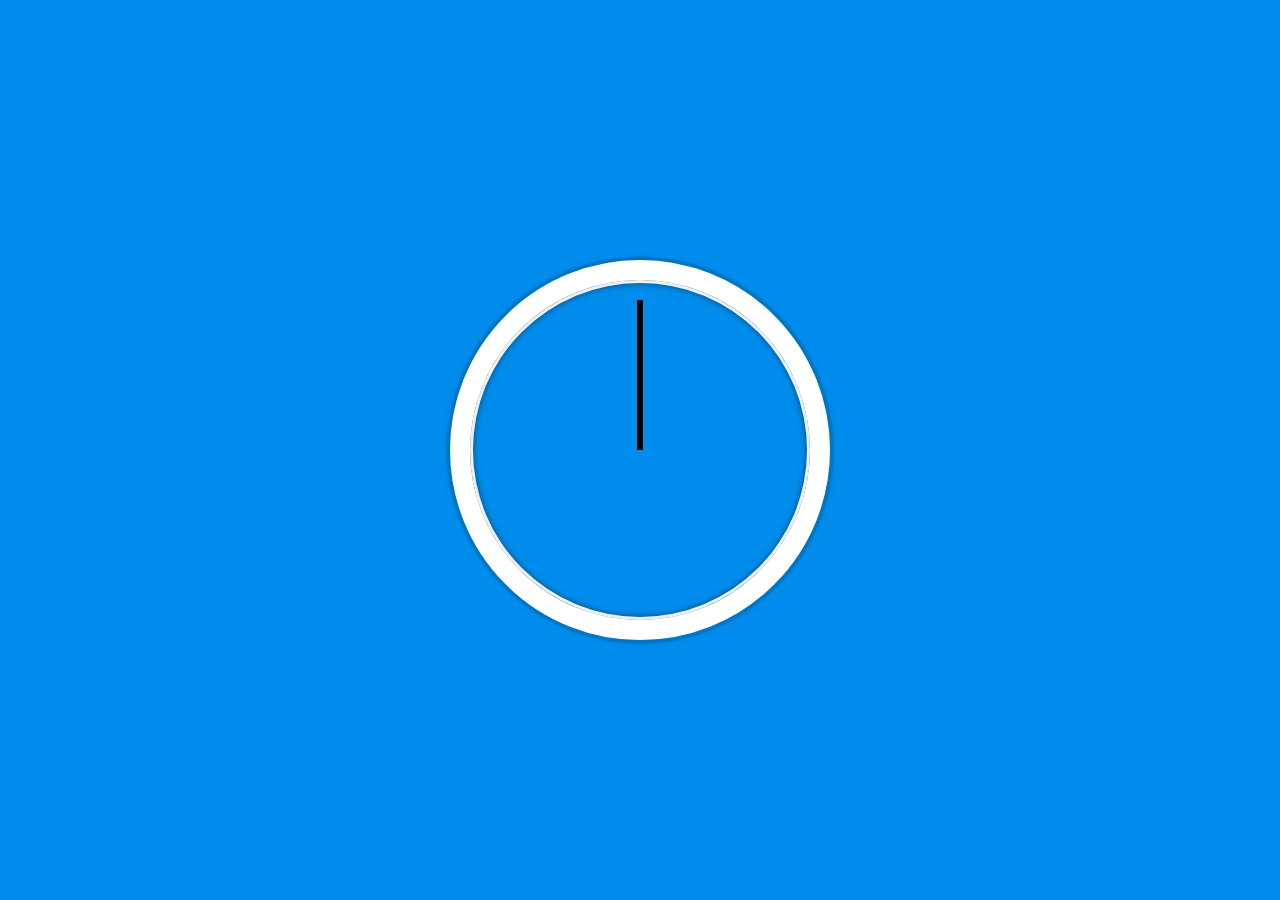
<file: 02 - JS and CSS Clock/index.html>
<!DOCTYPE html>
<html lang="en">
<head>
  <meta charset="UTF-8">
  <title>JS + CSS Clock</title>
  <link rel="icon" href="https://fav.farm/🔥" />
  <link rel="stylesheet" href="style.css">
  <script src="script.js" defer></script>
</head>
<body>
    <div class="clock">
      <div class="clock-face">
        <div class="hand hour-hand"></div>
        <div class="hand min-hand"></div>
        <div class="hand second-hand"></div>
      </div>
    </div>
</body>
</html>
</file>
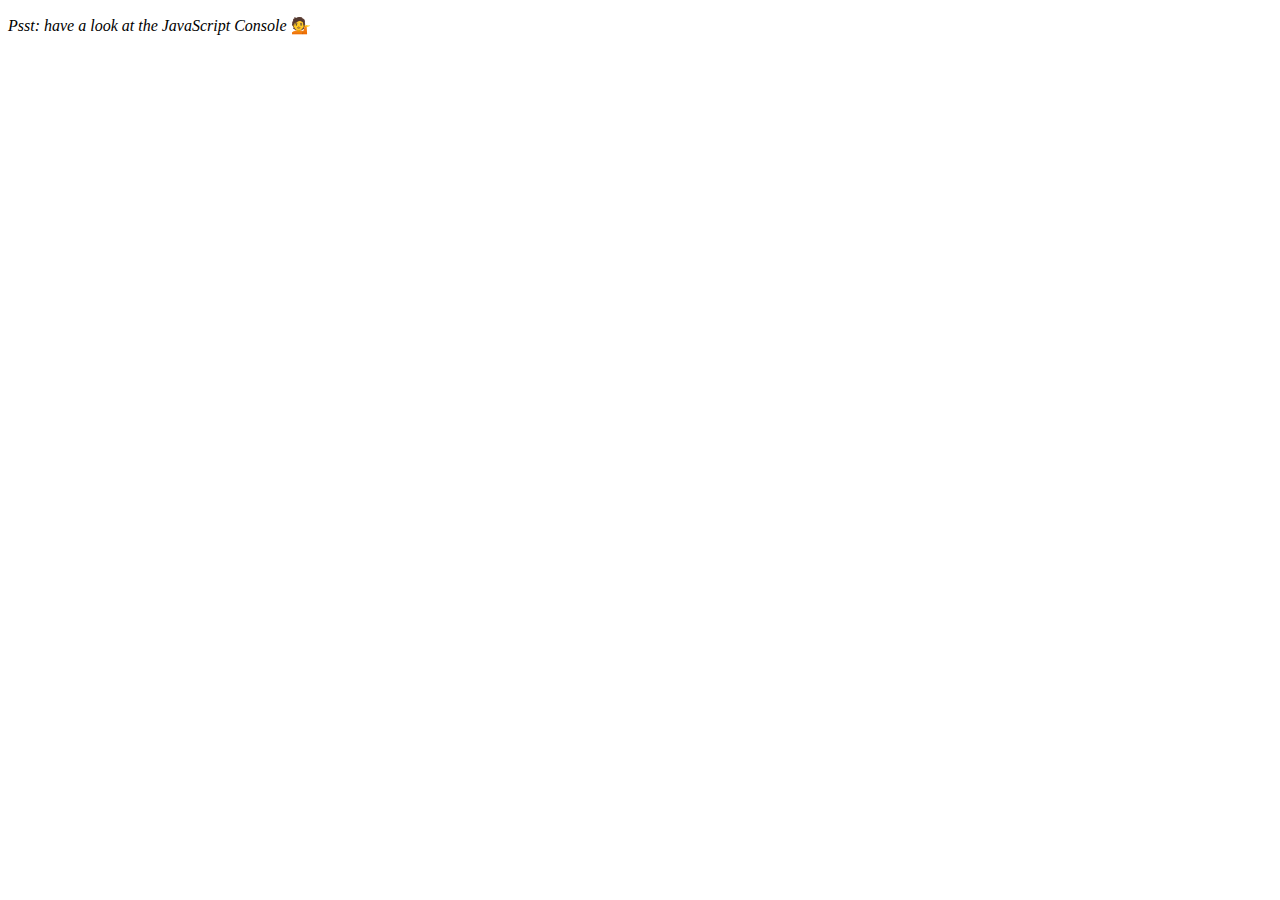
<file: 04 - Array Cardio Day 1/index.html>
<!DOCTYPE html>
<html lang="en">
<head>
  <meta charset="UTF-8">
  <title>Array Cardio 💪</title>
  <link rel="icon" href="https://fav.farm/🔥" />
  <script src="app.js" defer></script>
</head>
<body>
  <p><em>Psst: have a look at the JavaScript Console</em> 💁</p>
</body>
</html>
</file>
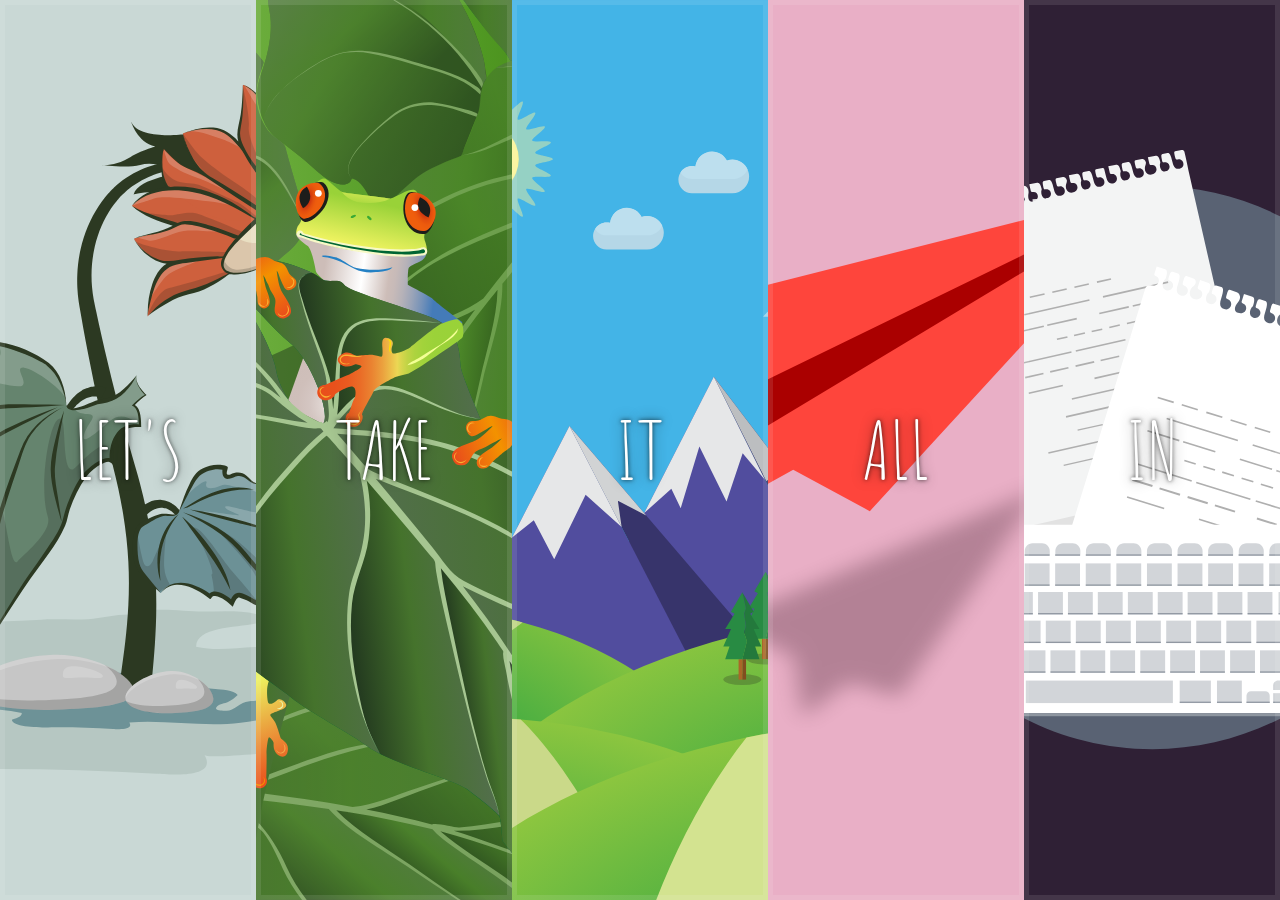
<file: 05 - Flex Panel Gallery/index.html>
<!DOCTYPE html>
<html lang="en">
<head>
  <meta charset="UTF-8">
  <title>Flex Panels 💪</title>
  <link href='https://fonts.googleapis.com/css?family=Amatic+SC' rel='stylesheet' type='text/css'>
  <link rel="icon" href="https://fav.farm/🔥" />
  <link rel="stylesheet" href="style.css">
  <script src="app.js" defer></script>
</head>
<body>
  <div class="panels">
    <div class="panel panel1">
      <p>Hey</p>
      <p>Let's</p>
      <p>Dance</p>
    </div>
    <div class="panel panel2">
      <p>Give</p>
      <p>Take</p>
      <p>Receive</p>
    </div>
    <div class="panel panel3">
      <p>Experience</p>
      <p>It</p>
      <p>Today</p>
    </div>
    <div class="panel panel4">
      <p>Give</p>
      <p>All</p>
      <p>You can</p>
    </div>
    <div class="panel panel5">
      <p>Life</p>
      <p>In</p>
      <p>Motion</p>
    </div>
  </div>

</body>
</html>
</file>
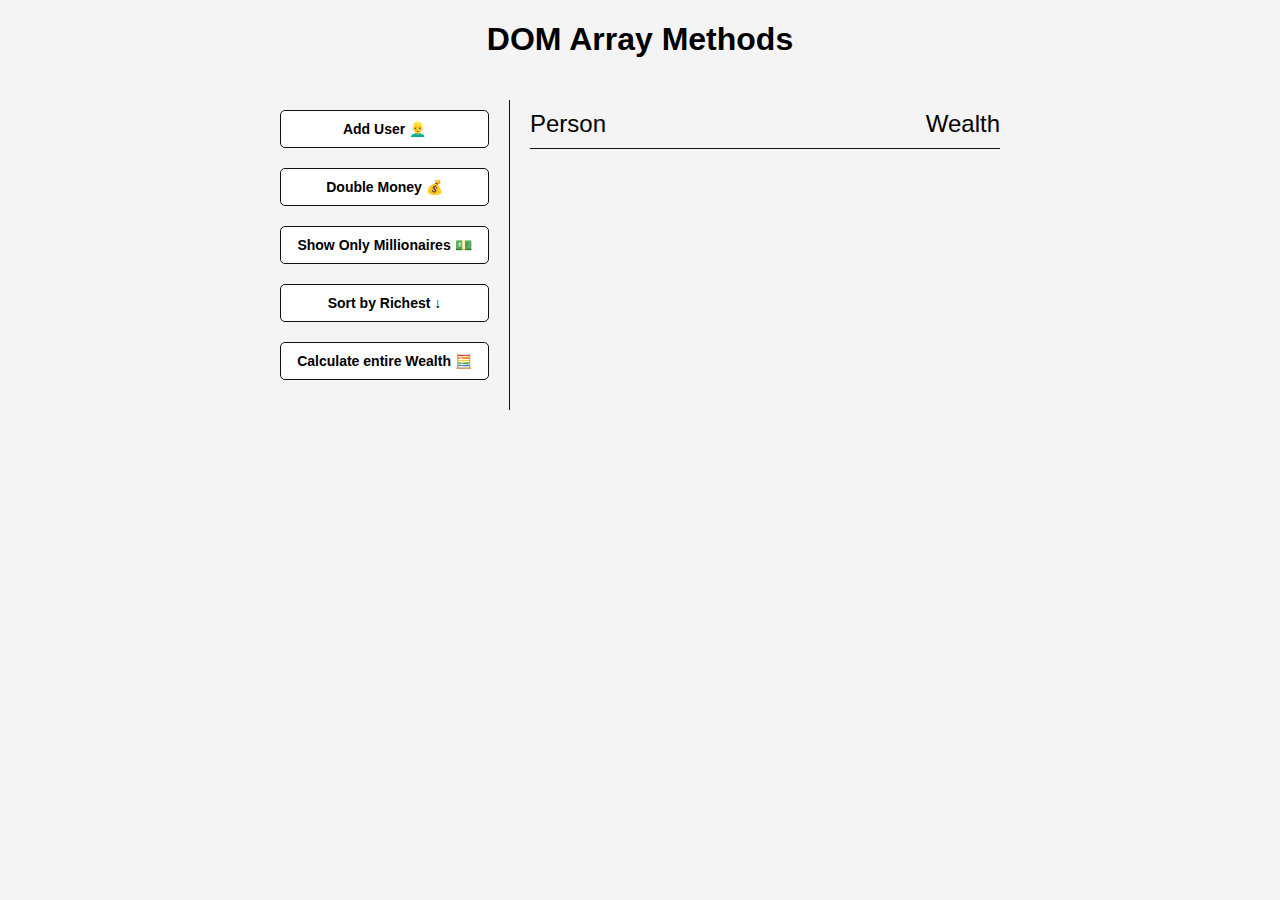
<file: dom-array-methods/index.html>
<!DOCTYPE html>
<html lang="en">
  <head>
    <meta charset="UTF-8" />
    <meta name="viewport" content="width=device-width, initial-scale=1.0" />
    <meta http-equiv="X-UA-Compatible" content="ie=edge" />
    <link rel="stylesheet" href="style.css" />
    <title>DOM Array Methods</title>
  </head>
  <body>
    <h1>DOM Array Methods</h1>

    <div class="container">
      <aside>
        <button id="add-user">Add User 👱‍♂️</button>
        <button id="double">Double Money 💰</button>
        <button id="show-millionaires">Show Only Millionaires 💵</button>
        <button id="sort">Sort by Richest ↓</button>
        <button id="calculate-wealth">Calculate entire Wealth 🧮</button>
      </aside>

      <main id="main">
        <h2><strong>Person</strong> Wealth</h2>
      </main>
    </div>

    <script src="script.js"></script>
  </body>
</html>
</file>
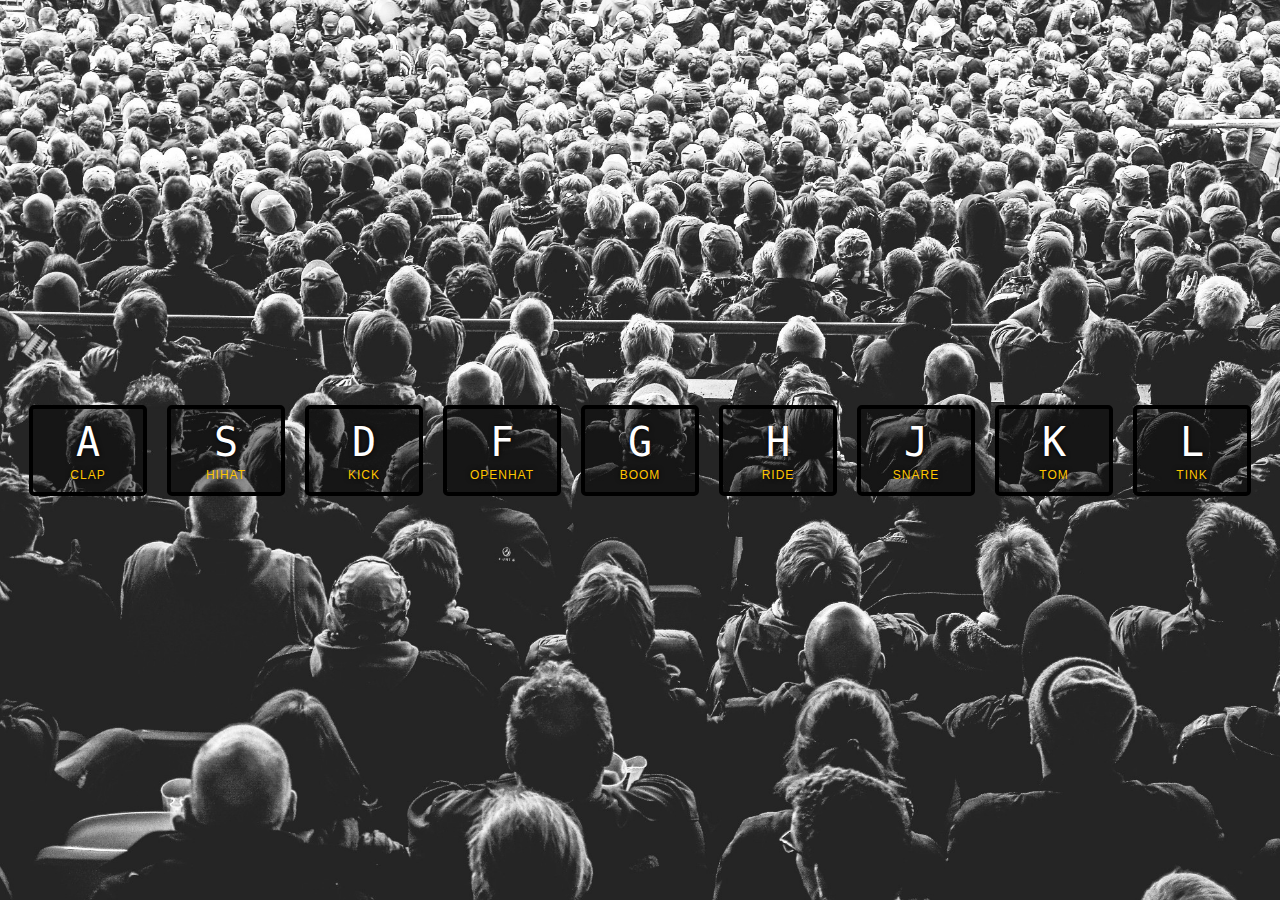
<file: 01 - JavaScript Drum Kit/index-START.html>
<!DOCTYPE html>
<html lang="en">
<head>
  <meta charset="UTF-8">
  <title>JS Drum Kit</title>
  <link rel="stylesheet" href="style.css">
  <link rel="icon" href="https://fav.farm/🔥" />
  <script src="app.js" defer></script>
</head>
<body>

  <div class="keys">
    <div data-key="65" class="key">
      <kbd>A</kbd>
      <span class="sound">clap</span>
    </div>
    <div data-key="83" class="key">
      <kbd>S</kbd>
      <span class="sound">hihat</span>
    </div>
    <div data-key="68" class="key">
      <kbd>D</kbd>
      <span class="sound">kick</span>
    </div>
    <div data-key="70" class="key">
      <kbd>F</kbd>
      <span class="sound">openhat</span>
    </div>
    <div data-key="71" class="key">
      <kbd>G</kbd>
      <span class="sound">boom</span>
    </div>
    <div data-key="72" class="key">
      <kbd>H</kbd>
      <span class="sound">ride</span>
    </div>
    <div data-key="74" class="key">
      <kbd>J</kbd>
      <span class="sound">snare</span>
    </div>
    <div data-key="75" class="key">
      <kbd>K</kbd>
      <span class="sound">tom</span>
    </div>
    <div data-key="76" class="key">
      <kbd>L</kbd>
      <span class="sound">tink</span>
    </div>
  </div>

  <audio data-key="65" src="sounds/clap.wav"></audio>
  <audio data-key="83" src="sounds/hihat.wav"></audio>
  <audio data-key="68" src="sounds/kick.wav"></audio>
  <audio data-key="70" src="sounds/openhat.wav"></audio>
  <audio data-key="71" src="sounds/boom.wav"></audio>
  <audio data-key="72" src="sounds/ride.wav"></audio>
  <audio data-key="74" src="sounds/snare.wav"></audio>
  <audio data-key="75" src="sounds/tom.wav"></audio>
  <audio data-key="76" src="sounds/tink.wav"></audio>


</body>
</html>
</file>
<file: 02 - JS and CSS Clock/style.css>
html {
  background: #018ded url(https://unsplash.it/1500/1000?image=881&blur=5);
  background-size: cover;
  font-family: 'helvetica neue';
  text-align: center;
  font-size: 10px;
}

body {
  margin: 0;
  font-size: 2rem;
  display: flex;
  flex: 1;
  min-height: 100vh;
  align-items: center;
}

.clock {
  width: 30rem;
  height: 30rem;
  border: 20px solid white;
  border-radius: 50%;
  margin: 50px auto;
  position: relative;
  padding: 2rem;
  box-shadow: 0 0 0 4px rgba(0, 0, 0, 0.1), inset 0 0 0 3px #efefef,
    inset 0 0 10px black, 0 0 10px rgba(0, 0, 0, 0.2);
}

.clock-face {
  position: relative;
  width: 100%;
  height: 100%;
  transform: translateY(-3px); /* account for the height of the clock hands */
}

.hand {
  width: 50%;
  height: 6px;
  background: black;
  position: absolute;
  top: 50%;
  transform-origin: 100%;
  transform: rotate(90deg);
  transition: all 0.5s;
  transition-timing-function: cubic-bezier(0.1, 2.7, 0.58, 1);
}
</file>
<file: 05 - Flex Panel Gallery/style.css>
html {
      box-sizing: border-box;
      background: #ffc600;
      font-family: 'helvetica neue';
      font-size: 20px;
      font-weight: 200;
    }

    body {
      margin: 0;
    }

    *, *:before, *:after {
      box-sizing: inherit;
      
    }

    .panels {
      min-height: 100vh;
      overflow: hidden;
      display: flex;
    }

    .panel {
      background: #6B0F9C;
      box-shadow: inset 0 0 0 5px rgba(255,255,255,0.1);
      color: white;
      text-align: center;
      align-items: center;
      /* Safari transitionend event.propertyName === flex */
      /* Chrome + FF transitionend event.propertyName === flex-grow */
      transition:
        font-size 0.7s cubic-bezier(0.61,-0.19, 0.7,-0.11),
        flex 0.7s cubic-bezier(0.61,-0.19, 0.7,-0.11),
        background 0.2s;
      font-size: 20px;
      background-size: cover;
      background-position: center;
      flex: 1;
      display: flex;
      justify-content: center;
      align-items: center;
      flex-direction: column;
    }

    .panel1 { background-image:url(imgs/cats-7122943.svg); }
    .panel2 { background-image:url(imgs/frog-7001629.svg); }
    .panel3 { background-image:url(imgs/landscape-7264427.svg); }
    .panel4 { background-image:url(imgs/paper-rocket-6897262.svg); }
    .panel5 { background-image:url(imgs/paperwork-5000691.svg); }

    /* Flex Children */
    .panel > * {
      margin: 0;
      width: 100%;
      transition: transform 0.5s;
      /* border: 1px solid red; */
      flex:1 0 auto;
      display: flex;
      justify-content: center;
      align-items: center;
    }

    .panel>*:first-child{
      transform: translateY(-100%);
    }
    .panel.open-active>*:first-child{
      transform: translateY(0);
    }
    .panel>*:last-child{
      transform: translateY(100%);
    }
    .panel.open-active>*:last-child{
      transform: translateY(0);
    }
    .panel p {
      text-transform: uppercase;
      font-family: 'Amatic SC', cursive;
      text-shadow: 0 0 4px rgba(0, 0, 0, 0.72), 0 0 14px rgba(0, 0, 0, 0.45);
      font-size: 2em;
    }

    .panel p:nth-child(2) {
      font-size: 4em;
    }

    .panel.open {
      flex: 5;
      font-size: 40px;
    }
</file>
<file: dom-array-methods/style.css>
* {
  box-sizing: border-box;
}

body {
  background: #f4f4f4;
  font-family: Arial, Helvetica, sans-serif;
  display: flex;
  flex-direction: column;
  align-items: center;
  min-height: 100vh;
  margin: 0;
}

.container {
  display: flex;
  padding: 20px;
  margin: 0 auto;
  max-width: 100%;
  width: 800px;
}

aside {
  padding: 10px 20px;
  width: 250px;
  border-right: 1px solid #111;
}

button {
  cursor: pointer;
  background-color: #fff;
  border: solid 1px #111;
  border-radius: 5px;
  display: block;
  width: 100%;
  padding: 10px;
  margin-bottom: 20px;
  font-weight: bold;
  font-size: 14px;
}

main {
  flex: 1;
  padding: 10px 20px;
}

h2 {
  border-bottom: 1px solid #111;
  padding-bottom: 10px;
  display: flex;
  justify-content: space-between;
  font-weight: 300;
  margin: 0 0 20px;
}

h3 {
  background-color: #fff;
  border-bottom: 1px solid #111;
  padding: 10px;
  display: flex;
  justify-content: space-between;
  font-weight: 300;
  margin: 20px 0 0;
}

.person {
  display: flex;
  justify-content: space-between;
  font-size: 20px;
  margin-bottom: 10px;
}
</file>
<file: 01 - JavaScript Drum Kit/style.css>
html {
  font-size: 10px;
  background: url('./background.jpg') bottom center;
  background-size: cover;
}

body,html {
  margin: 0;
  padding: 0;
  font-family: sans-serif;
}

.keys {
  display: flex;
  flex: 1;
  min-height: 100vh;
  align-items: center;
  justify-content: center;
}

.key {
  border: .4rem solid black;
  border-radius: .5rem;
  margin: 1rem;
  font-size: 1.5rem;
  padding: 1rem .5rem;
  transition: all .07s ease;
  width: 10rem;
  text-align: center;
  color: white;
  background: rgba(0,0,0,0.4);
  text-shadow: 0 0 .5rem black;
}

.playing {
  transform: scale(1.1);
  border-color: #ffc600;
  box-shadow: 0 0 1rem #ffc600;
}

kbd {
  display: block;
  font-size: 4rem;
}

.sound {
  font-size: 1.2rem;
  text-transform: uppercase;
  letter-spacing: .1rem;
  color: #ffc600;
}
</file>
